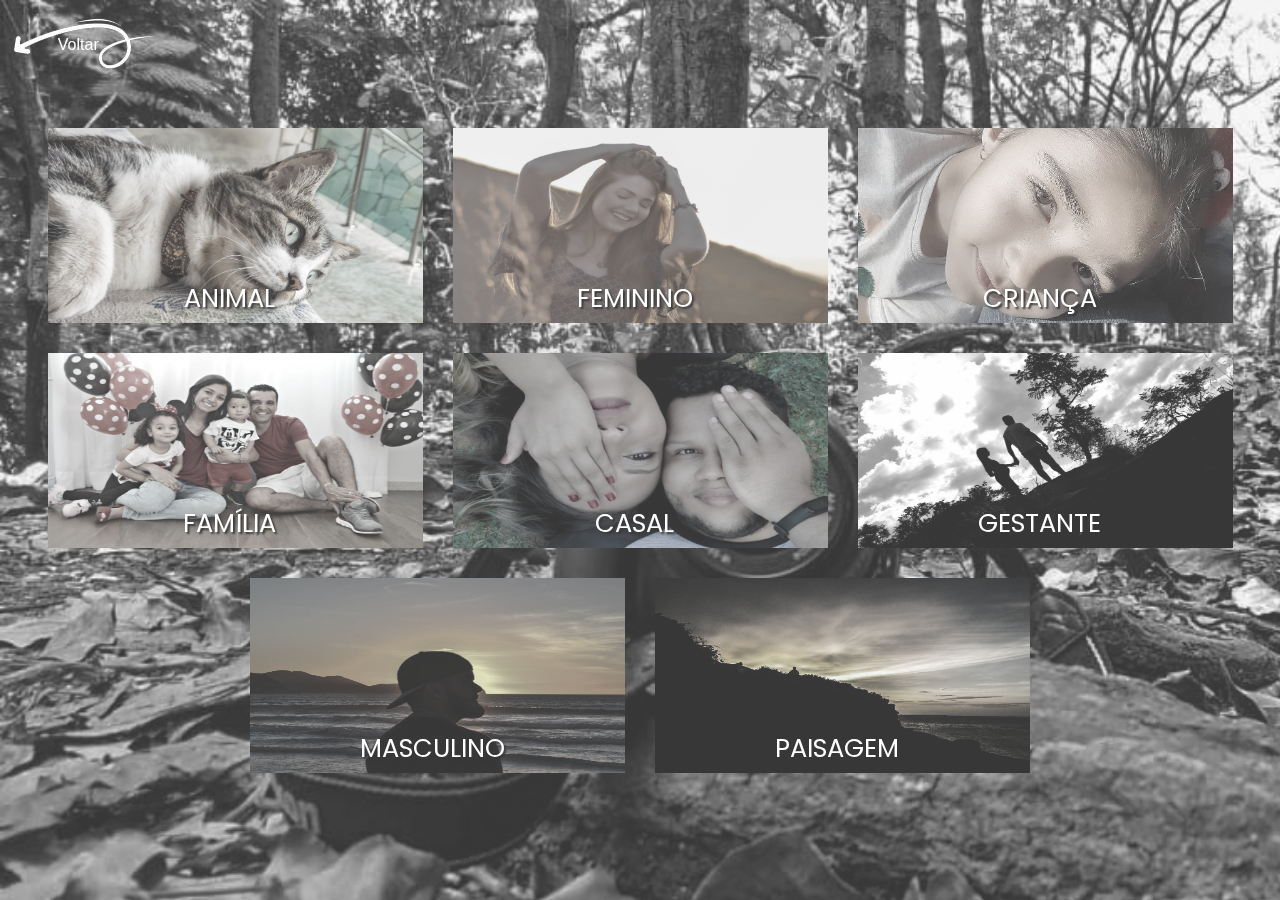
<file: galeria.html>
<!doctype html>
<html lang="pt-BR">

<head>
    <title>Galeria Retrato Sami</title>
    <!-- Required meta tags -->
    <meta charset="utf-8">
    <meta name="viewport" content="width=device-width, initial-scale=1, shrink-to-fit=no">

    <!-- Bootstrap CSS -->
    <link rel="stylesheet" href="https://stackpath.bootstrapcdn.com/bootstrap/4.3.1/css/bootstrap.min.css" integrity="sha384-ggOyR0iXCbMQv3Xipma34MD+dH/1fQ784/j6cY/iJTQUOhcWr7x9JvoRxT2MZw1T" crossorigin="anonymous">
    <link rel="stylesheet" href="css/galeria.css">
    <link rel="shortcut icon" href="./img/Logos/Logo Nova Branca.jpeg" sizes="32x32" type="" image/jpeg>
</head>

<body>
    <div class="pagina-galeria-container">
        <div class="imgVoltar">
            <img src="img/voltar.png">
        </div>
        <div class="pagina-galeria-Body">
            <div class="modal" id="exampleModal" tabindex="-1" aria-labelledby="exampleModalLabel" aria-hidden="true">
                <div class="modal-dialog">
                    <div class="modal-content">
                        <div class="modal-header">
                            <h5 class="modal-title" id="exampleModalLabel">Animal</h5>
                            <button type="button" class="close" data-dismiss="modal" aria-label="Close">
                                <span aria-hidden="true">&times;</span>
                            </button>
                        </div>
                        <div class="modal-body">
                            <div class="pagina-galeriaFull">

                                <div id="carouselExampleIndicators" class="carousel slide" data-ride="carousel" data-interval="false">

                                    <ol class="carousel-indicators">
                                    </ol>
                                    <div class="carousel-inner">
                                    </div>
                                </div>
                            </div>
                        </div>
                    </div>
                </div>
            </div>
        </div>
    </div>
    <!-- Modal -->

    <!-- Optional JavaScript -->
    <!-- jQuery first, then Popper.js, then Bootstrap JS -->
    <script src="https://code.jquery.com/jquery-3.5.1.slim.min.js" integrity="sha384-DfXdz2htPH0lsSSs5nCTpuj/zy4C+OGpamoFVy38MVBnE+IbbVYUew+OrCXaRkfj" crossorigin="anonymous"></script>
    <script src="https://ajax.googleapis.com/ajax/libs/jquery/3.5.1/jquery.min.js"></script>
    <script src="js/funcoes.js"></script>
    <script src="js/generete.js"></script>
    <script>
        $('document').ready(() => {




            $('body').animate({
                'opacity': '1'
            }, 1000)

            $('.imgVoltar').click(() => {
                window.location.href = "./"
            })
            galeriaFull();

            if (location.search.includes("tipo")) {
                retornarDados(location.search.replace('?', '&'))
            }
        })
    </script>

    <script src="https://cdn.jsdelivr.net/npm/popper.js@1.16.1/dist/umd/popper.min.js" integrity="sha384-9/reFTGAW83EW2RDu2S0VKaIzap3H66lZH81PoYlFhbGU+6BZp6G7niu735Sk7lN" crossorigin="anonymous"></script>
    <script src="https://cdn.jsdelivr.net/npm/bootstrap@4.6.0/dist/js/bootstrap.min.js" integrity="sha384-+YQ4JLhjyBLPDQt//I+STsc9iw4uQqACwlvpslubQzn4u2UU2UFM80nGisd026JF" crossorigin="anonymous"></script>


    <script class="scripts"></script>
    <!-- Global site tag (gtag.js) - Google Analytics -->
    <script async src="https://www.googletagmanager.com/gtag/js?id=G-B6KHCL3NPN"></script>
    <script>
        window.dataLayer = window.dataLayer || [];

        function gtag() {
            dataLayer.push(arguments);
        }
        gtag('js', new Date());

        gtag('config', 'G-B6KHCL3NPN');
    </script>
</body>

</html>
</file>
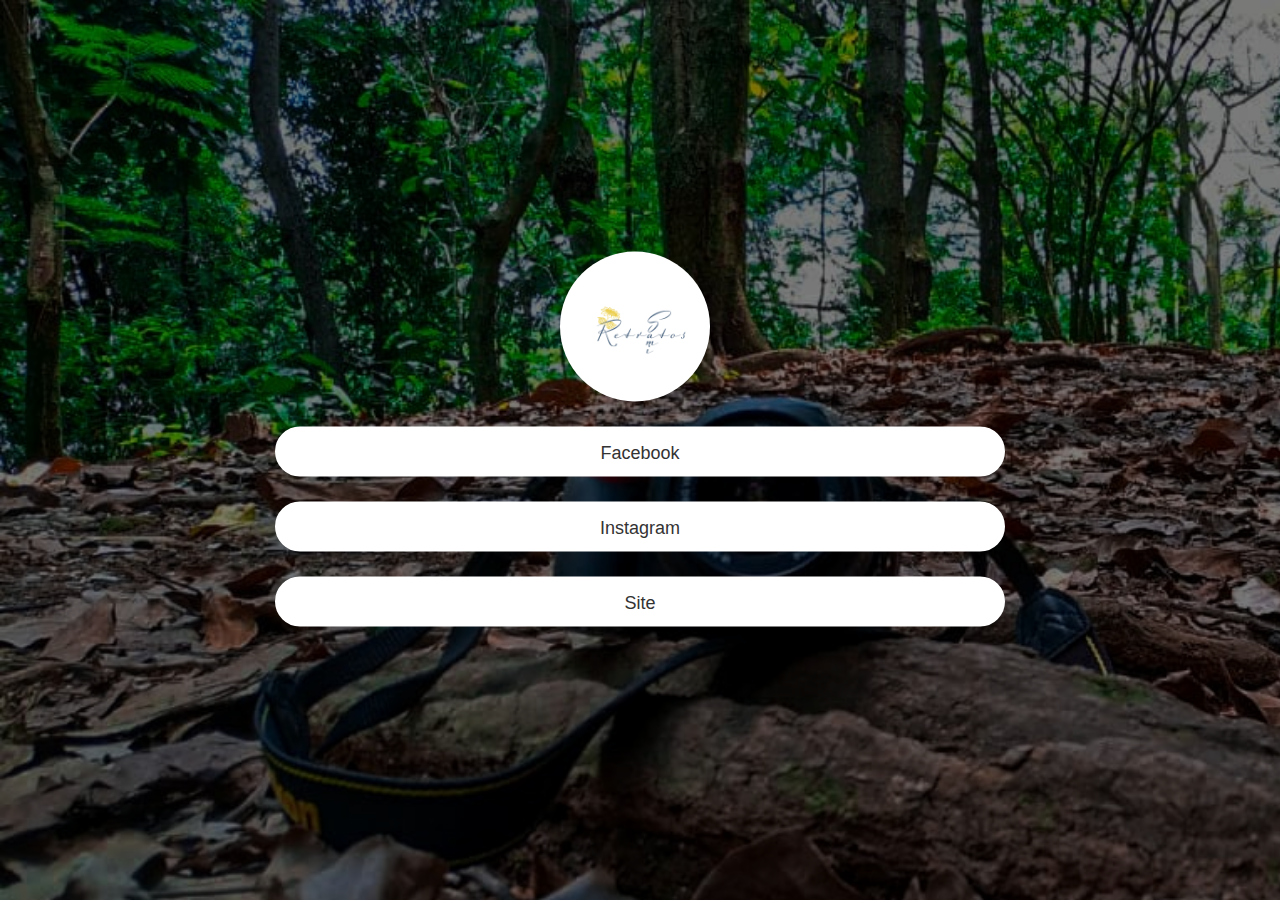
<file: links.html>
<!doctype html>
<html lang="PT-BR">

<head>
    <title>Title</title>
    <!-- Required meta tags -->
    <meta charset="utf-8">
    <meta name="viewport" content="width=device-width, initial-scale=1, shrink-to-fit=no">

    <!-- Bootstrap CSS -->
    <link rel="stylesheet" href="https://stackpath.bootstrapcdn.com/bootstrap/4.3.1/css/bootstrap.min.css" integrity="sha384-ggOyR0iXCbMQv3Xipma34MD+dH/1fQ784/j6cY/iJTQUOhcWr7x9JvoRxT2MZw1T" crossorigin="anonymous">
    <link rel="stylesheet" href="./css/links.css">
    <link rel="shortcut icon" href="./img/Logos/Logo Nova Branca.jpeg" sizes="32x32" type="" image/jpeg>

</head>

<body>
    <section class="conteudo">
        <div class="container">
            <div class=" row row-inicial">
                <div class="col-2 mx-auto">
                    <div class="logo">
                        <img src="./img/Logos/Logo Nova Branca.png" class="img-logo">
                    </div>
                </div>
            </div>
            <div class="row ">
                <div class="col-sm-8 mx-auto text-center">
                    <a href="https://www.facebook.com/retratossami" target="_blank">
                        <div class=" button-links">
                            Facebook
                        </div>
                </div>
            </div>

            <div class="row ">
                <div class="col-sm-8 mx-auto text-center">
                    <a href="https://www.instagram.com/retratossami/?hl=pt-br" target="_blank">
                        <div class=" button-links">
                            Instagram
                        </div>
                </div>
            </div>

            <div class="row ">
                <div class="col-sm-8 mx-auto text-center">
                    <a href="./index.html">
                        <div class=" button-links">
                            Site
                        </div>
                </div>
            </div>
        </div>
        </div>
    </section>
    <!-- Optional JavaScript -->
    <!-- jQuery first, then Popper.js, then Bootstrap JS -->
    <script src="https://code.jquery.com/jquery-3.3.1.slim.min.js" integrity="sha384-q8i/X+965DzO0rT7abK41JStQIAqVgRVzpbzo5smXKp4YfRvH+8abtTE1Pi6jizo" crossorigin="anonymous"></script>
    <script src="https://cdnjs.cloudflare.com/ajax/libs/popper.js/1.14.7/umd/popper.min.js" integrity="sha384-UO2eT0CpHqdSJQ6hJty5KVphtPhzWj9WO1clHTMGa3JDZwrnQq4sF86dIHNDz0W1" crossorigin="anonymous"></script>
    <script src="https://stackpath.bootstrapcdn.com/bootstrap/4.3.1/js/bootstrap.min.js" integrity="sha384-JjSmVgyd0p3pXB1rRibZUAYoIIy6OrQ6VrjIEaFf/nJGzIxFDsf4x0xIM+B07jRM" crossorigin="anonymous"></script>
    <!-- Global site tag (gtag.js) - Google Analytics -->
    <script async src="https://www.googletagmanager.com/gtag/js?id=G-B6KHCL3NPN"></script>
    <script>
        window.dataLayer = window.dataLayer || [];

        function gtag() {
            dataLayer.push(arguments);
        }
        gtag('js', new Date());

        gtag('config', 'G-B6KHCL3NPN');
    </script>
</body>

</html>
</file>
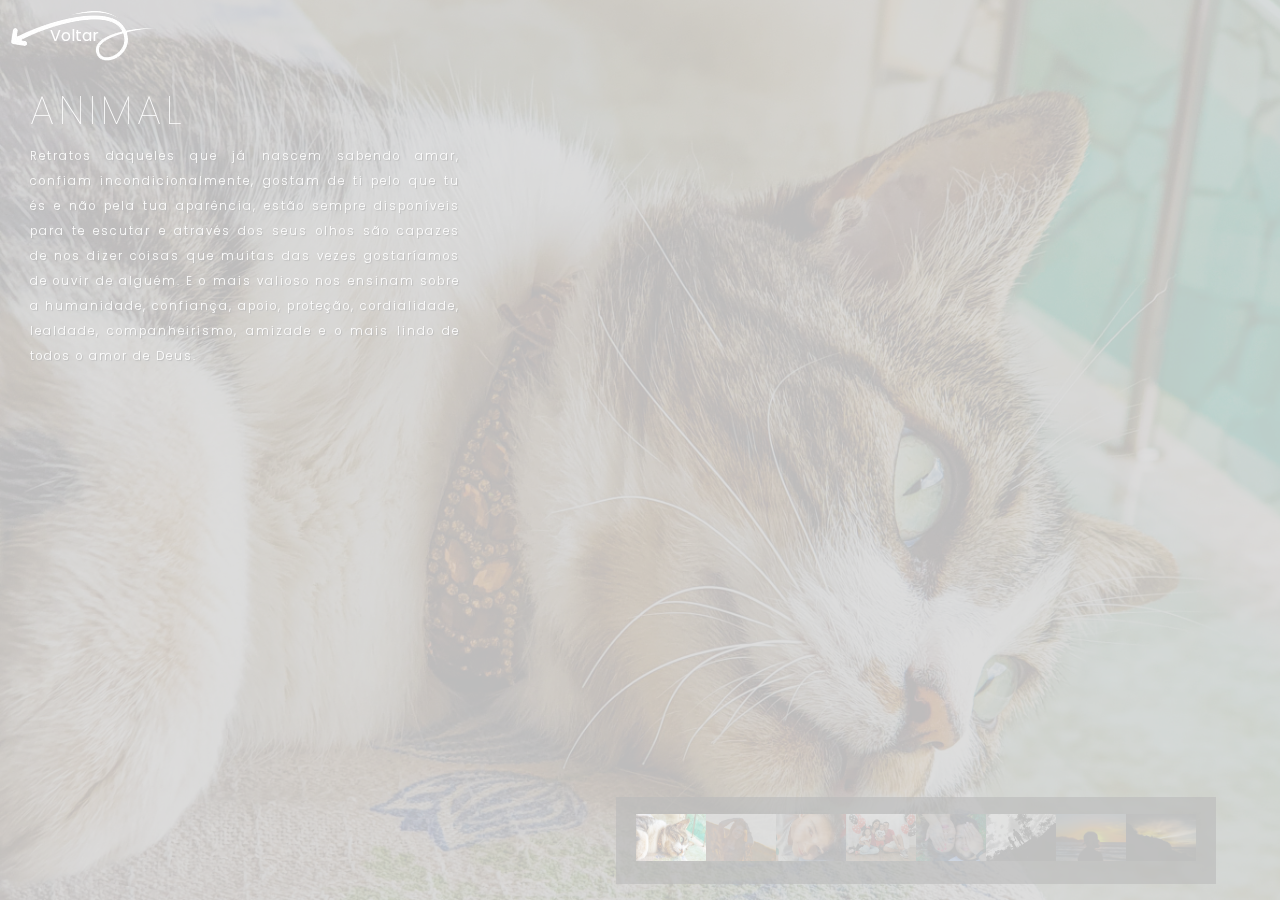
<file: portifolio.html>
<!doctype html>
<html lang="pt-BR">

<head>
    <title> Portfólio</title>
    <meta charset="utf-8">
    <meta name="viewport" content="width=device-width, initial-scale=1, shrink-to-fit=no">

    <link rel="stylesheet" href="https://stackpath.bootstrapcdn.com/bootstrap/4.3.1/css/bootstrap.min.css" integrity="sha384-ggOyR0iXCbMQv3Xipma34MD+dH/1fQ784/j6cY/iJTQUOhcWr7x9JvoRxT2MZw1T" crossorigin="anonymous">
    <link href="https://fonts.googleapis.com/css2?family=Pacifico&display=swap" rel="stylesheet">
    <link href="css/portifolio.css" rel="stylesheet">
    <link rel="shortcut icon" href="./img/Logos/Logo Nova Branca.jpeg" sizes="32x32" type="" image/jpeg>
    <style>
        body {
            opacity: 0;
        }
    </style>
</head>

<body>

    <div id="carouselExampleIndicators" class="carousel slide" data-ride="carousel" data-interval="pause">
        <ol class="carousel-indicators">
        </ol>
        <div class="imgVoltar">
            <img src="img/voltar.png">
        </div>
        <div class=" carousel-inner ">
        </div>
        <script src=" https://code.jquery.com/jquery-3.3.1.slim.min.js " integrity=" sha384-q8i/X+965DzO0rT7abK41JStQIAqVgRVzpbzo5smXKp4YfRvH+8abtTE1Pi6jizo " crossorigin=" anonymous "></script>
        <script src=" https://cdnjs.cloudflare.com/ajax/libs/popper.js/1.14.7/umd/popper.min.js " integrity=" sha384-UO2eT0CpHqdSJQ6hJty5KVphtPhzWj9WO1clHTMGa3JDZwrnQq4sF86dIHNDz0W1 " crossorigin=" anonymous "></script>
        <script src=" https://stackpath.bootstrapcdn.com/bootstrap/4.3.1/js/bootstrap.min.js " integrity=" sha384-JjSmVgyd0p3pXB1rRibZUAYoIIy6OrQ6VrjIEaFf/nJGzIxFDsf4x0xIM+B07jRM " crossorigin=" anonymous "></script>
        <script src="https://code.jquery.com/jquery-3.5.0.js"></script>

        <script src="https://ajax.googleapis.com/ajax/libs/jquery/3.5.1/jquery.min.js"></script>
        <script src="js/generete.js"></script>
        <script>
            $('document').ready(() => {
                generatePortilolio();

                $('body').animate({
                    'opacity': '1'
                }, 2000)
            })
        </script>
        <!-- Global site tag (gtag.js) - Google Analytics -->
        <script async src="https://www.googletagmanager.com/gtag/js?id=G-B6KHCL3NPN"></script>
        <script>
            window.dataLayer = window.dataLayer || [];

            function gtag() {
                dataLayer.push(arguments);
            }
            gtag('js', new Date());

            gtag('config', 'G-B6KHCL3NPN');
        </script>
</body>

</html>
</file>
<file: css/galeria.css>
@import url("https://fonts.googleapis.com/css2?family=Poppins:ital,wght@0,100;0,200;0,300;0,400;0,500;0,600;1,100;1,200;1,300;1,400;1,500&display=swap");
body {
    opacity: 0;
}

.pagina-galeria-container {
    height: 100vh;
    min-height: 100vh;
    overflow: hidden;
    display: flex;
    flex-direction: column;
    flex-wrap: nowrap;
    align-items: center;
    justify-content: center;
}

.pagina-galeria-container::before {
    content: "";
    width: 100%;
    height: 100vh;
    position: absolute;
    top: 0;
    left: 0;
    background: url("../img/fundo.jpg");
    background-size: cover;
    filter: grayscale(100%);
}


/* inicio botão voltar */

.imgVoltar {
    position: absolute;
    z-index: 3;
    left: 1%;
    top: 2%;
    cursor: pointer;
}

.imgVoltar::after {
    color: #fff;
    cursor: pointer;
    position: absolute;
    top: 15px;
    left: 45px;
    content: "Voltar";
}


/* Fim botão voltar */


/* Inicio modal galeria */

.pagina-galeria-Body {
    width: 100%;
    /* background-color: #000; */
    display: flex;
    flex-direction: row;
    flex-wrap: wrap;
    align-items: center;
    justify-content: center;
}

.pagina-galeria-Body .modal {
    padding: 0 !important;
    z-index: 4;
}

.pagina-galeria-Body .modal-dialog {
    margin: 0;
    max-width: 100%;
    width: 100%;
    height: 100vh;
}

.pagina-galeria-Body .modal,
.pagina-galeria-Body .modal-dialog,
.pagina-galeria-Body .modal-content {
    background: linear-gradient(rgba(0, 0, 0, .5), rgba(0, 0, 0, .3), rgba(0, 0, 0, .8), rgba(0, 0, 0, .5));
    ;
    color: #fff;
}

.pagina-galeria-Body .modal-title {
    text-align: center;
}

.pagina-galeria-Body .modal-header span {
    color: #fff;
}

.pagina-galeria-Body .galeria-item {
    position: relative;
    max-width: 45vh;
    height: 25vh;
    width: 40%;
    max-height: 30vh;
    padding: 15px;
    cursor: pointer;
}

.pagina-galeria-Body .galeria-item img {
    width: 100%;
    height: 100%;
}

.pagina-galeria-Body .galeria-item .title {
    display: flex;
    width: 90%;
    bottom: 20px;
    position: absolute;
    align-content: center;
    justify-content: center;
}

.pagina-galeria-Body .galeria-item .title span {
    width: max-content;
    color: #fff;
    font-size: 2vw;
    text-shadow: 2px 2px 2px #000;
    font-family: 'Poppins';
}


/* Fim  modal galeria */


/* inicio conteudo galeria moda */

.pagina-galeriaFull {
    width: 100%;
    display: flex;
    justify-content: center;
    align-items: top;
    float: left;
    /* background-color: #000; */
}

.pagina-galeriaFull .carousel {
    width: 100%;
    max-width: 100%;
    height: 80vh;
}

.pagina-galeriaFull .carousel-item,
.pagina-galeriaFull ol li,
.pagina-galeria-Body .galeria-item {
    filter: grayscale(80%);
    transition: all 0.3s;
}

.pagina-galeriaFull .carousel-item:hover,
.pagina-galeriaFull ol li:hover,
.pagina-galeria-Body .galeria-item:hover {
    filter: none;
}

.pagina-galeriaFull .carousel-inner {
    display: flex;
    justify-content: center;
    width: 85%;
    padding-top: 2%;
}

.pagina-galeriaFull .carousel-item {
    width: 70%;
    left: 5%;
    height: 100%;
    margin: 0;
}

.pagina-galeriaFull .carousel-item img {
    text-align: center;
    max-height: 85vh;
}

.pagina-galeriaFull ol {
    position: relative;
    float: left;
    display: flex;
    flex-direction: column;
    justify-content: flex-start;
    height: 85vh;
    max-height: 85vh;
    width: 14%;
    min-height: 200px;
    overflow-y: scroll;
    margin: 0;
}

.pagina-galeriaFull ol li {
    float: left;
    min-width: 80%;
    border: solid 3px #fff;
    height: 15%;
    opacity: 1;
    transition: all 0.3s;
}

.pagina-galeriaFull ol li:hover {
    border: solid 3px #daa520;
}

.pagina-galeriaFull ol li img {
    width: 100%;
    height: 100%;
}


/* inicio conteudo galeria moda */


/* retirando opacidade ao fundo */

.modal-backdrop {
    position: relative;
}
</file>
<file: css/links.css>
.conteudo {
    overflow: hidden;
    width: 100%;
    height: 100vh;
    background-image: url("../img/fundo.jpg");
    background-size: cover;
    background-repeat: no-repeat;
}

.conteudo::before {
    position: absolute;
    content: "";
    width: 100%;
    height: 100vh;
    background-color: rgba(0, 0, 0, 0.5);
}

.logo {
    margin-top: 50px;
    background-color: #fff;
    width: 150px;
    height: 150px;
    border-radius: 100%;
    overflow: hidden;
    position: relative;
}

.img-logo {
    padding-top: 20px;
    padding-left: 20px;
    width: 95%;
    height: 95%;
}

.button-links {
    position: relative;
    padding-top: 11px;
    font-size: 18px;
    margin-top: 25px;
    height: 50px;
    border-radius: 30px;
    overflow: hidden;
    border: solid #fff 2px;
    background-color: #fff;
    transition: all .3s;
}

.button-links:hover {
    background-color: transparent;
    color: #fff;
}

.col-sm-8 a {
    text-decoration: none;
    font-style: none;
    color: #333
}

.container {
    /* padding-top: 100px; */
    margin-top: 46vh;
    transform: translateY(-50%);
}
</file>
<file: css/portifolio.css>
@import url("https://fonts.googleapis.com/css2?family=Poppins:ital,wght@0,100;0,200;0,300;0,400;0,500;0,600;1,100;1,200;1,300;1,400;1,500&display=swap");
body,
h2 {
    font-family: "Poppins", sans-serif;
}

.img {
    height: 100vh;
    width: auto !important;
    min-width: 100%;
}

.carousel-item::before {
    content: "";
    position: absolute;
    width: 100%;
    height: 100%;
    background-color: rgba(0, 0, 0, 0.5);
}

.img-x {
    width: 100%;
    height: 100%;
}

.carousel-indicators {
    margin-top: -190px;
    min-height: 87px;
    min-width: 600px;
    max-height: 87px;
    max-width: 760px;
    position: absolute;
    left: auto;
    background-color: rgba(0, 0, 0, 0.65);
    /* overflow: hidden; */
}

.carousel-indicators li {
    padding: 0;
    margin: 0;
    margin-top: 7px;
    width: 70px;
    height: 47px;
    transition: ease-in-out 0.3s;
    position: relative;
    background-color: rgba(0, 0, 0, 0.65);
}

.carousel-indicators li:hover {
    opacity: 1;
    margin-top: -20px;
    width: 100px;
    height: 77px;
}

.carousel-indicators li::after {
    position: absolute;
    font-size: 0;
    top: -20px;
    bottom: 0;
    left: auto;
    right: 20px;
    text-align: right;
    color: #fff;
    text-shadow: 1px 1px 1px #000;
    content: attr(valor);
    background-color: rgba(0, 0, 0, 0.65);
    transition: ease-in-out 0.3s;
}

.carousel-indicators li:hover::after {
    font-size: 15px;
}

.carousel-indicators {
    margin-right: 5%;
}

@keyframes deslizeTop {
    0% {
        margin-top: -155px;
    }
    100% {
        margin-top: 0px;
    }
}

@keyframes deslizeBottom {
    0% {
        margin-top: 155px;
    }
    100% {
        margin-top: 0px;
    }
}

@keyframes deslizeEsquerda {
    0% {
        left: -400px;
    }
    100% {
        left: 0;
    }
}

.legends {
    padding: 30px;
    right: 0;
    position: absolute;
    color: #fff;
    left: 0px;
    top: 6%;
    min-width: 490px;
    max-width: 490px;
}

.legends-right {
    right: 80px;
    position: absolute;
    color: #fff;
    left: auto;
    top: 2%;
    min-width: 490px;
    max-width: 490px;
}

.legends h2 {
    font-family: "Poppins", sans-serif;
    font-size: 40px;
    line-height: 52px;
    font-weight: 100;
    letter-spacing: 5px;
    animation-name: deslizeTop;
    animation-duration: 2s;
}

.legends .bottom p {
    position: absolute;
    display: inline;
    clear: both;
    letter-spacing: 3px;
    font-size: 20px;
    color: rgb(220, 215, 215);
    font-weight: 300;
    animation-name: deslizeBottom;
    animation-duration: 2.2s;
    width: 100%;
    height: 100%;
}

.legends .bottom {
    overflow: hidden;
    position: relative;
    width: 100%;
    height: 43px;
}

.legends .msg {
    overflow: hidden;
    position: relative;
    width: 100%;
}

.legends .span {
    overflow: hidden;
    position: relative;
    width: 100%;
    min-height: 600px;
}

.legends .msg span {
    position: absolute;
    display: inline;
    text-align: justify;
    clear: both;
    width: 100%;
    min-height: 100%;
    display: block;
    word-wrap: break-word;
    text-shadow: 1px 1px 1px #000;
    font-size: calc(3px + (8 / 1200) * 100 * 1vw);
    letter-spacing: 2px;
    line-height: 25px;
    white-space: normal;
    font-weight: 300;
    animation-name: deslizeEsquerda;
    animation-duration: 2s;
}

.imgVoltar {
    display: block;
    position: absolute;
    z-index: 1;
    margin: 10px;
    cursor: pointer;
    color: #fff;
}

.imgVoltar::after {
    cursor: pointer;
    position: absolute;
    top: 14px;
    left: 40px;
    content: "Voltar";
}

.order1 {
    order: 1;
}

.order2 {
    order: 2;
}

.order3 {
    order: 3;
}

.order4 {
    order: 4;
}

.order5 {
    order: 5;
}

.order6 {
    order: 6;
}

.order7 {
    order: 7;
}

.order8 {
    order: 8;
}

.order9 {
    order: 9;
}

@media only screen and (max-width: 480px) {
    .legends h2 {
        font-size: 25px;
    }
    .legends .span {
        width: 80%;
    }
    .legends .msg span {
        font-size: 10px;
    }
    .legends-right {
        right: inherit;
    }
    .legends-right .imgVoltar {
        margin-left: 0;
    }
    .carousel-indicators {
        margin: 10px;
        overflow: scroll;
        min-width: 200px;
        max-width: 100%;
        height: 160px;
        margin: 0;
        padding: 0;
        left: 0;
    }
    .carousel-indicators li {
        padding: 5px;
        float: left;
        min-width: 100px;
    }
    .carousel-indicators li::after {
        top: auto;
    }
}

@media only screen and (min-width: 480px) and (max-width: 900px) {
    .legends {
        max-width: 97%
    }
}
</file>
